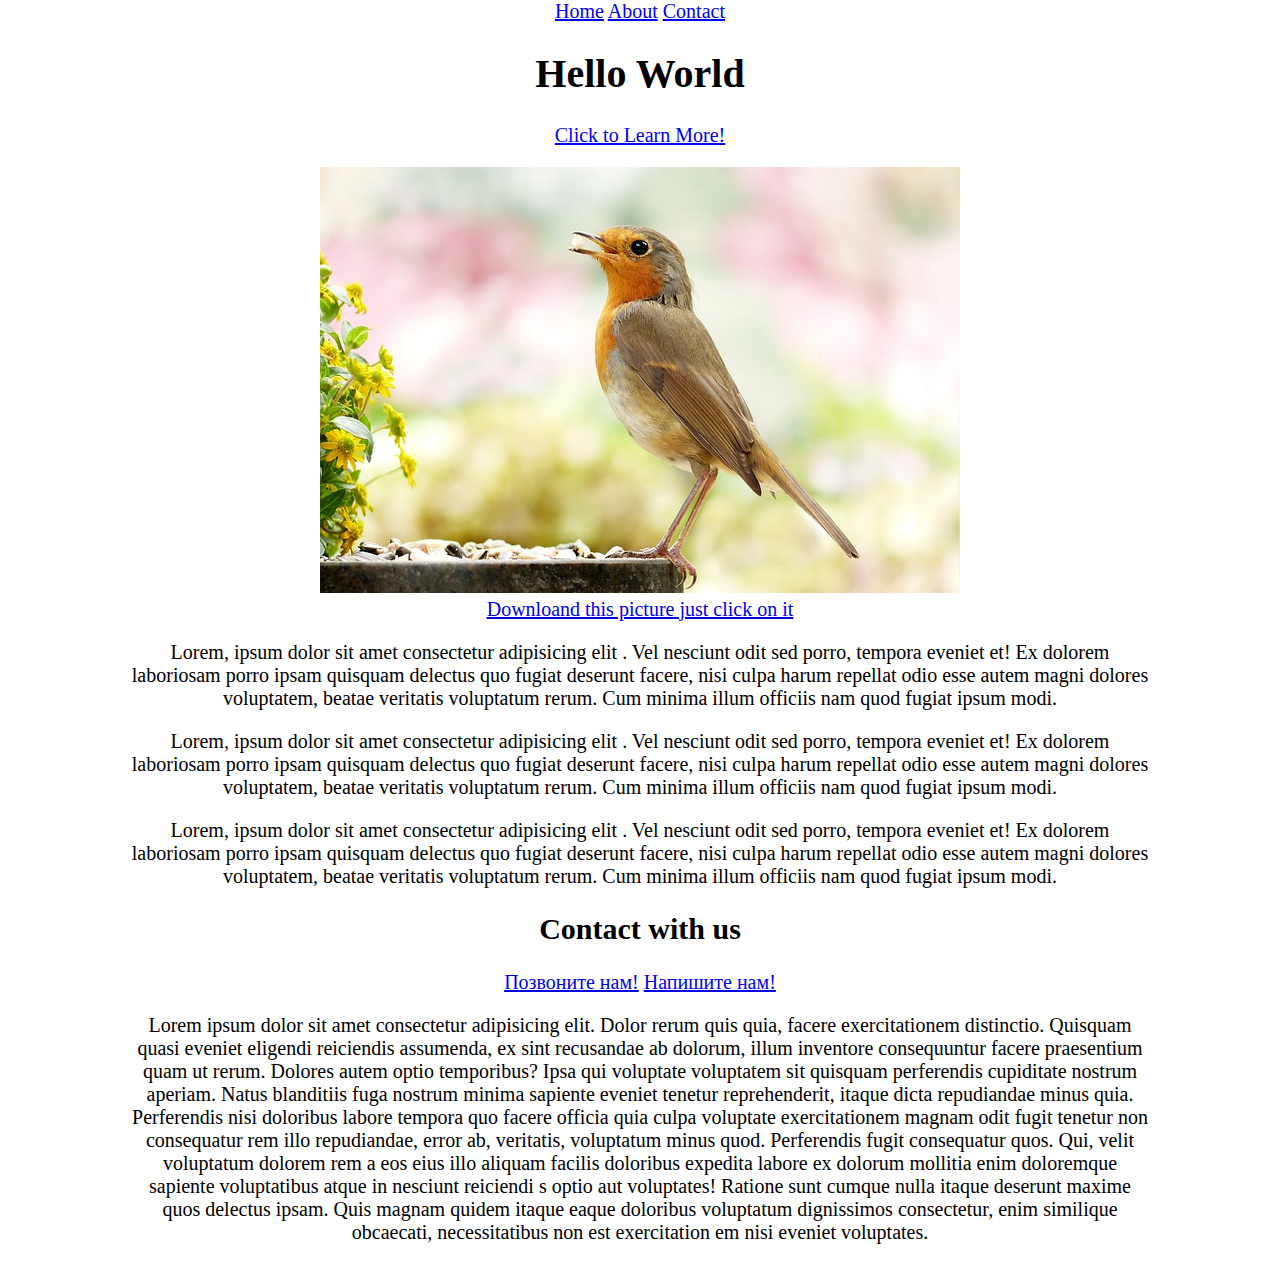
<file: css+html/Task1/index.html>
<!DOCTYPE html>
<html lang="en">
<head>
    <meta charset="UTF-8">
    <meta name="viewport" content="width=device-width, initial-scale=1.0">
    <meta http-equiv="X-UA-Compatible" content="ie=edge">
    <title>Task1</title>
</head>
    <body style="margin: 0 auto; max-width: 80vw; text-align: center; font-size: 20px">
        <header>
            <nav>
                <a href="#home">Home</a>
                <a href="#about">About</a>
                <a href="#contact">Contact</a>
            </nav>
        </header>
        <main>
            <section id="home">
                <h1>Hello World</h1>
                <a href="https://developer.mozilla.org/ru/" target="blank">
                    Click to Learn More!
                </a>
            </section>
            <section id="about">
                <a href="img/bird.jpg" download>
                    <figure> 
                        <img src="img/bird.jpg" alt="bird">
                        <figcaption>Downloand this picture just click on it</figcaption>
                    </figure>
                </a>
                <p>Lorem, ipsum dolor sit amet consectetur adipisicing elit
                    . Vel nesciunt odit sed porro, tempora eveniet et! 
                    Ex dolorem laboriosam porro ipsam quisquam delectus quo
                     fugiat deserunt facere, nisi culpa harum repellat odio 
                     esse autem magni dolores voluptatem, beatae veritatis 
                     voluptatum rerum. Cum minima illum officiis nam quod 
                     fugiat ipsum modi.</p>
                <p>Lorem, ipsum dolor sit amet consectetur adipisicing elit
                    . Vel nesciunt odit sed porro, tempora eveniet et! 
                    Ex dolorem laboriosam porro ipsam quisquam delectus quo
                     fugiat deserunt facere, nisi culpa harum repellat odio 
                     esse autem magni dolores voluptatem, beatae veritatis 
                     voluptatum rerum. Cum minima illum officiis nam quod 
                     fugiat ipsum modi.</p>
                <p>Lorem, ipsum dolor sit amet consectetur adipisicing elit
                    . Vel nesciunt odit sed porro, tempora eveniet et! 
                    Ex dolorem laboriosam porro ipsam quisquam delectus quo
                     fugiat deserunt facere, nisi culpa harum repellat odio 
                     esse autem magni dolores voluptatem, beatae veritatis 
                     voluptatum rerum. Cum minima illum officiis nam quod 
                     fugiat ipsum modi.</p>
            </section>
            <section id="contact">
                <h2>Contact with us</h2>
                <a href="tel:+380630311568">Позвоните нам!</a>
                <a href="mailto:someone@youmail.com">Напишите нам!</a>
            </section>
        </main>
        <section id="some">
            <p>Lorem ipsum dolor sit amet consectetur adipisicing elit. 
                Dolor rerum quis quia, facere exercitationem distinctio. 
                Quisquam quasi eveniet eligendi reiciendis assumenda, ex 
                sint recusandae ab dolorum, illum inventore consequuntur 
                facere praesentium quam ut rerum. Dolores autem optio 
                temporibus? Ipsa qui voluptate voluptatem sit quisquam 
                perferendis cupiditate nostrum aperiam. Natus blanditiis 
                fuga nostrum minima sapiente eveniet tenetur reprehenderit,
                 itaque dicta repudiandae minus quia. Perferendis nisi 
                 doloribus labore tempora quo facere officia quia culpa
                  voluptate exercitationem magnam odit fugit tenetur non 
                  consequatur rem illo repudiandae, error ab, veritatis, 
                  voluptatum minus quod. Perferendis fugit consequatur quos.
                   Qui, velit voluptatum dolorem rem a eos eius illo aliquam 
                   facilis doloribus expedita labore ex dolorum mollitia enim 
                   doloremque sapiente voluptatibus atque in nesciunt reiciendi
                   s optio aut voluptates! Ratione sunt cumque nulla itaque 
                   deserunt maxime quos delectus ipsam. Quis magnam quidem 
                   itaque eaque doloribus voluptatum dignissimos consectetur, 
                   enim similique obcaecati, necessitatibus non est exercitation
                   em nisi eveniet voluptates.</p>
        </section>
    </body>
    </html>
</file>
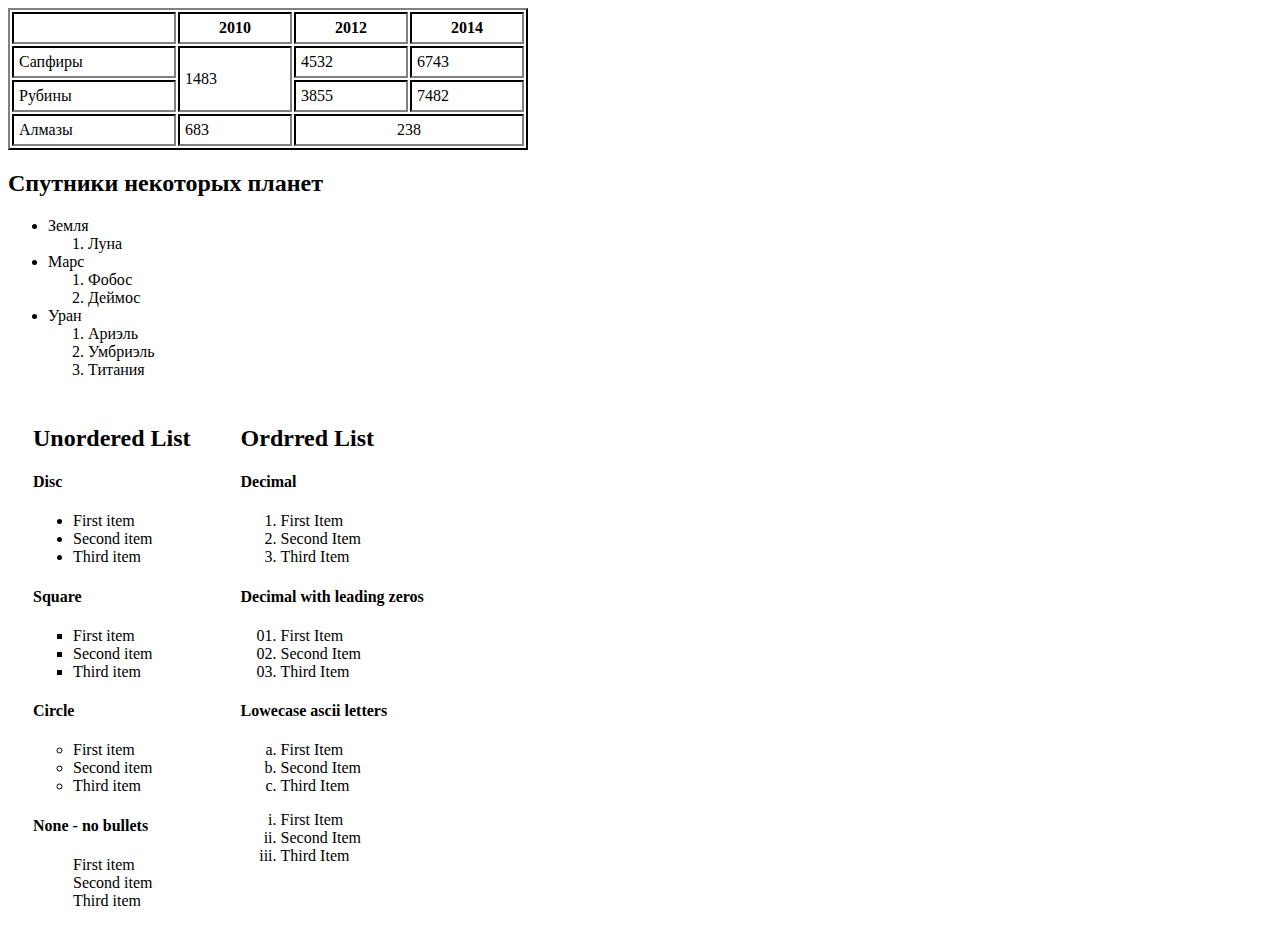
<file: css+html/Task2/index.html>
<!DOCTYPE html>
<html lang="en">
<head>
    <meta charset="UTF-8">
    <meta name="viewport" content="width=device-width, initial-scale=1.0">
    <meta http-equiv="X-UA-Compatible" content="ie=edge">
    <link href="style.css/main.css" rel="stylesheet">
    <title>Table&list</title>
</head>
<body>
    <!--------TASK2.1-------------->
    <section> 
        <table>
            <tr>
                <th class="first"></th>
                <th>2010</th>
                <th>2012</th>
                <th>2014</th>
            </tr>
            <tr>
                <td>Сапфиры</td>
                <td rowspan="2">1483</td>
                <td>4532</td>
                <td>6743</td>
            </tr>
            <tr>
                <td>Рубины</td>
                <td>3855</td>
                <td>7482</td>
            </tr>
            <tr>
                <td>Алмазы</td>
                <td>683</td>
                <td colspan="2">238</td>
            </tr>
        </table>
    </section>
    <!---------TASK2.2-------------->
    <section>
        <h2>Спутники некоторых планет</h2>
        <ul>
            <li>Земля
                <ol>
                    <li>Луна</li>
                </ol>
            </li>
            <li>Марс
                <ol>
                    <li>Фобос</li>
                    <li>Деймос</li>
                </ol>
            </li>
            <li>Уран
                <ol>
                    <li>Ариэль</li>
                    <li>Умбриэль</li>
                    <li>Титания</li>
                </ol>
            </li>
        </ul>
    </section>
    <!----------TASK2.3------------>
    <section class="wrapper">
        <div class="col">
            <h2>Unordered List</h2>
            <h4>Disc</h4>
            <ul class="disc">
                <li>First item</li>
                <li>Second item</li>
                <li>Third item</li>
            </ul>
            <h4>Square</h4>
            <ul class="square">
                <li>First item</li>
                <li>Second item</li>
                <li>Third item</li>
            </ul>
            <h4>Circle</h4>
            <ul class="circle">
                <li>First item</li>
                <li>Second item</li>
                <li>Third item</li>
            </ul>
            <h4>None - no bullets</h4>
            <ul class="none">
                <li>First item</li>
                <li>Second item</li>
                <li>Third item</li>
            </ul>
        </div>
        <div class="col">
            <h2>Ordrred List</h2>
            <h4>Decimal</h4>
            <ol>
                <li>First Item</li>
                <li>Second Item</li>
                <li>Third Item</li>
            </ol>
            <h4>Decimal with leading zeros</h4>
            <ol class="zero">
                <li>First Item</li>
                <li>Second Item</li>
                <li>Third Item</li>
            </ol>
            <h4>Lowecase ascii letters</h4>
            <ol type="a">
                <li>First Item</li>
                <li>Second Item</li>
                <li>Third Item</li>
            </ol>
            <ol type="i">
                <li>First Item</li>
                <li>Second Item</li>
                <li>Third Item</li>
            </ol>
        </div>
    </section>
</body>
</html>
</file>
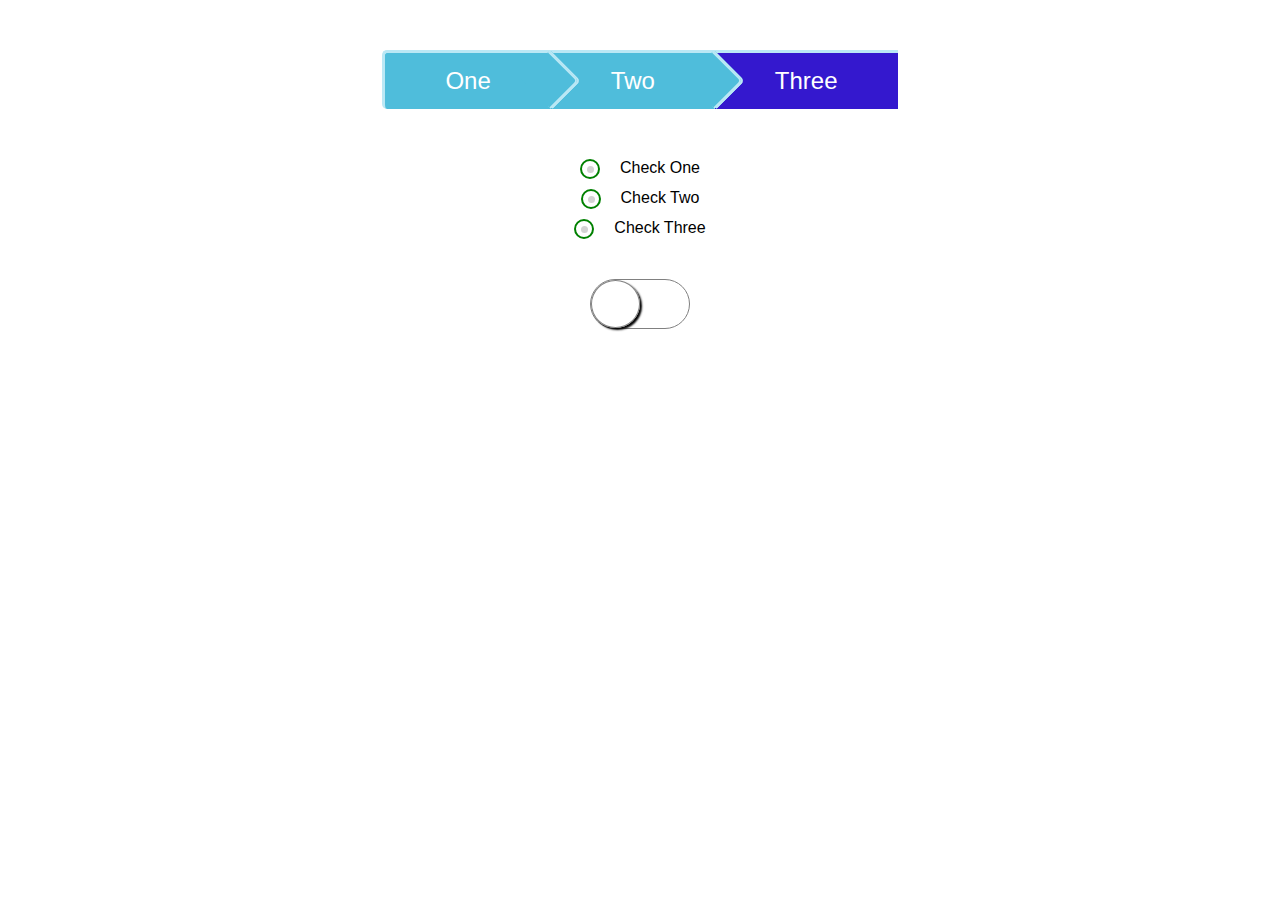
<file: css+html/Task4/index.html>
<!DOCTYPE html>
<html lang="en">
<head>
    <meta charset="UTF-8">
    <meta name="viewport" content="width=device-width, initial-scale=1.0">
    <meta http-equiv="X-UA-Compatible" content="ie=edge">
    <link rel="stylesheet" href="style/main.css">
    <title>Task4</title>
</head>
<body>
    <div class="breadcrumbs">
        <a href="#">One</a>
        <a href="#">Two</a>
        <a href="#">Three</a>
    </div>

    <div class="radio-button">
        <label for="one">
            <input id="one" type="checkbox">
            <span class="label"></span>
            Check One
        </label>
        <label for="two">
            <input id="two" type="checkbox">
            <span class="label"></span>
            Check Two
        </label>
        <label for="three">
            <input id="three" type="checkbox">
            <span class="label"></span>
            Check Three
        </label>
    </div>
    <div class="switch">
        <input id="switch" type="checkbox">
        <label for="switch"><span></span></label>
    </div>
</body>
</html>
</file>
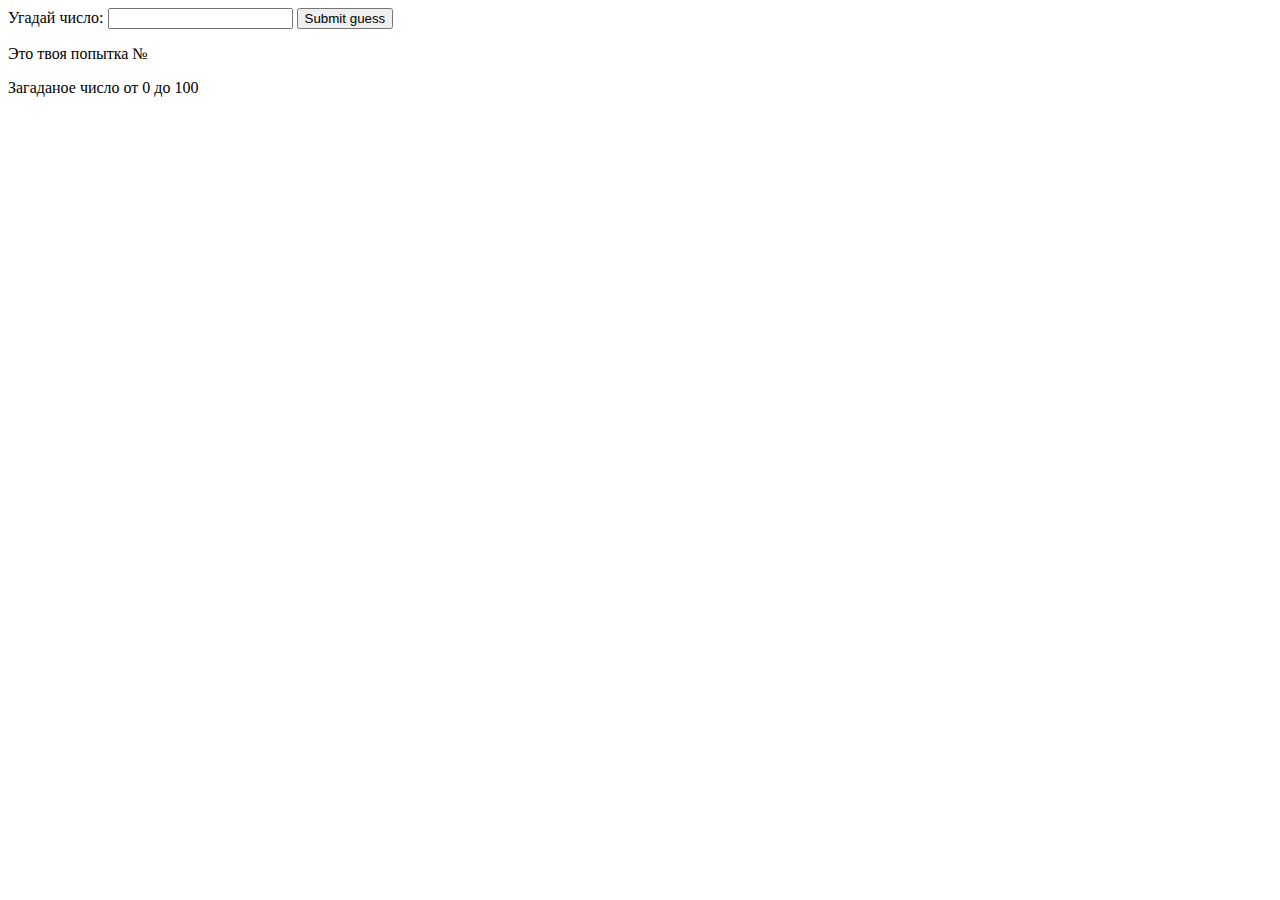
<file: js/task_guess/index.html>
<!DOCTYPE html>
<html lang="en">
<head>
    <meta charset="UTF-8">
    <meta name="viewport" content="width=device-width, initial-scale=1.0">
    <meta http-equiv="X-UA-Compatible" content="ie=edge">
    
    <title>Document</title>
</head>
<body>
    <div class="form">
        <label for="guessField">Угадай число: </label><input type="text" id="guessField" class="guessField">
        <input type="submit" value="Submit guess" class="guessSubmit">
      </div>
    <div class="answer">
      <p class="count">Это твоя попытка № </p>
      <p class="hint">Загаданое число от 0 до 100</p>
    </div>
</body>
<script src="main.js"></script>
</html>
</file>
<file: css+html/Task2/style.css/main.css>
/*------------TASK2.1--------*/
table {
    border-right: 2px solid black;
    border-bottom: 2px solid black;
    border-top: 2px solid gray;
    border-left: 2px solid gray;
}
th, td {
    border-left: 2px solid black;
    border-top: 2px solid black;
    border-bottom: 2px solid gray;
    border-right: 2px solid gray;
}
th, td {
    padding: 5px;
    min-width: 100px;
}
td:first-child {
    width: 150px;
}
tr:last-child td:last-child {
    text-align: center;
}
/*-------------TASK3------------*/

.wrapper {
    display: flex;
}
.col {
    padding: 10px 25px;
}
.square {
    list-style-type: square;
}
.circle {
    list-style-type: circle;
}
.none {
    list-style-type: none;
}
.zero {
    list-style-type: decimal-leading-zero;
}
</file>
<file: css+html/Task4/style/main.css>
* {
  -webkit-box-sizing: border-box;
          box-sizing: border-box;
  margin: 0;
  padding: 0;
  font-family: sans-serif;
}

/*-------Beadcrumbs------------*/
.breadcrumbs {
  font-size: 24px;
  display: -webkit-box;
  display: -ms-flexbox;
  display: flex;
  overflow: hidden;
  margin: 50px auto;
  text-align: center;
  -webkit-box-pack: center;
      -ms-flex-pack: center;
          justify-content: center;
}

.breadcrumbs a {
  font-weight: 100;
  line-height: 36px;
  position: relative;
  margin: 0;
  padding: 10px 60px;
  -webkit-transition: all .3s ease-in;
  transition: all .3s ease-in;
  text-decoration: none;
  color: #fff;
  border-top: 3px solid #bbe8f5;
  background-color: #4fbddb;
}

.breadcrumbs a::after {
  content: ' ';
  position: absolute;
  z-index: 2;
  -webkit-transform: rotate(45deg);
          transform: rotate(45deg);
  top: 7px;
  right: -20px;
  width: 40px;
  height: 38px;
  border-top: 2px solid #bbe8f5;
  border-right: 2px solid #bbe8f5;
  border-radius: 0 5px 0 0;
  -webkit-transition: all 0.3s ease-in;
  transition: all 0.3s ease-in;
  background-color: #4fbddb;
}

.breadcrumbs a::before {
  content: ' ';
  position: absolute;
  z-index: 1;
  -webkit-transform: rotate(45deg);
          transform: rotate(45deg);
  top: 7px;
  left: -20px;
  width: 40px;
  height: 38px;
  border-top: 2px solid #bbe8f5;
  border-right: 2px solid #bbe8f5;
  border-left: transparent;
  border-radius: 0 5px 0 0;
  background-color: #4fbddb;
  -webkit-transition: all 0.3s ease-in;
  transition: all 0.3s ease-in;
}

.breadcrumbs a:first-child {
  border-left: 3px solid #bbe8f5;
  border-radius: 5px 0 0 5px;
}

.breadcrumbs a:first-child::before {
  content: none;
}

.breadcrumbs a:last-child, .breadcrumbs a:hover,
.breadcrumbs a:hover::after {
  background-color: #3418ce;
}

.breadcrumbs a:last-child::after {
  content: none;
}

/*------------Radio button------------*/
.radio-button {
  margin: 30px auto;
  display: -webkit-box;
  display: -ms-flexbox;
  display: flex;
  -webkit-box-orient: vertical;
  -webkit-box-direction: normal;
      -ms-flex-direction: column;
          flex-direction: column;
  -webkit-box-align: center;
      -ms-flex-align: center;
          align-items: center;
}

.radio-button > * {
  margin-bottom: 10px;
}

.radio-button input[type='checkbox'] {
  display: none;
}

.radio-button label {
  display: -webkit-box;
  display: -ms-flexbox;
  display: flex;
}

.radio-button .label {
  position: relative;
  border: 2px solid green;
  width: 20px;
  height: 20px;
  display: block;
  margin-right: 20px;
  border-radius: 100%;
}

.radio-button .label::after {
  content: ' ';
  position: absolute;
  background: lightgray;
  width: 7px;
  height: 7px;
  border-radius: 100%;
  top: 5px;
  left: 5px;
}

.radio-button input[type='checkbox']:checked ~ .label {
  background: lightgray;
}

.radio-button input[type='checkbox']:checked ~ .label::after {
  background: green;
}

/*-------------switch-----------*/
.switch {
  position: relative;
  margin: 30px auto;
  width: 100px;
  height: 50px;
}

.switch input[type='checkbox'] {
  display: none;
}

.switch label {
  display: block;
  position: relative;
  width: 100%;
  height: 100%;
  border: 1px solid grey;
  border-radius: 40px;
}

.switch span {
  display: block;
  position: absolute;
  height: 100%;
  width: 50%;
  z-index: 2;
  border: 1px solid gray;
  -webkit-box-shadow: 2px 2px 2px;
          box-shadow: 2px 2px 2px;
  border-radius: 100%;
}

.switch span::before {
  content: '';
  position: absolute;
  height: 100%;
  width: 100%;
  border-radius: 100%;
}

.switch input[type='checkbox']:checked + label {
  background-color: #7de77d;
}

.switch input[type='checkbox']:checked + label span {
  left: auto;
  right: -1px;
}

.switch input[type='checkbox']:checked + label span::before {
  content: '';
  background-color: #fff;
}
/*# sourceMappingURL=main.css.map */
</file>
